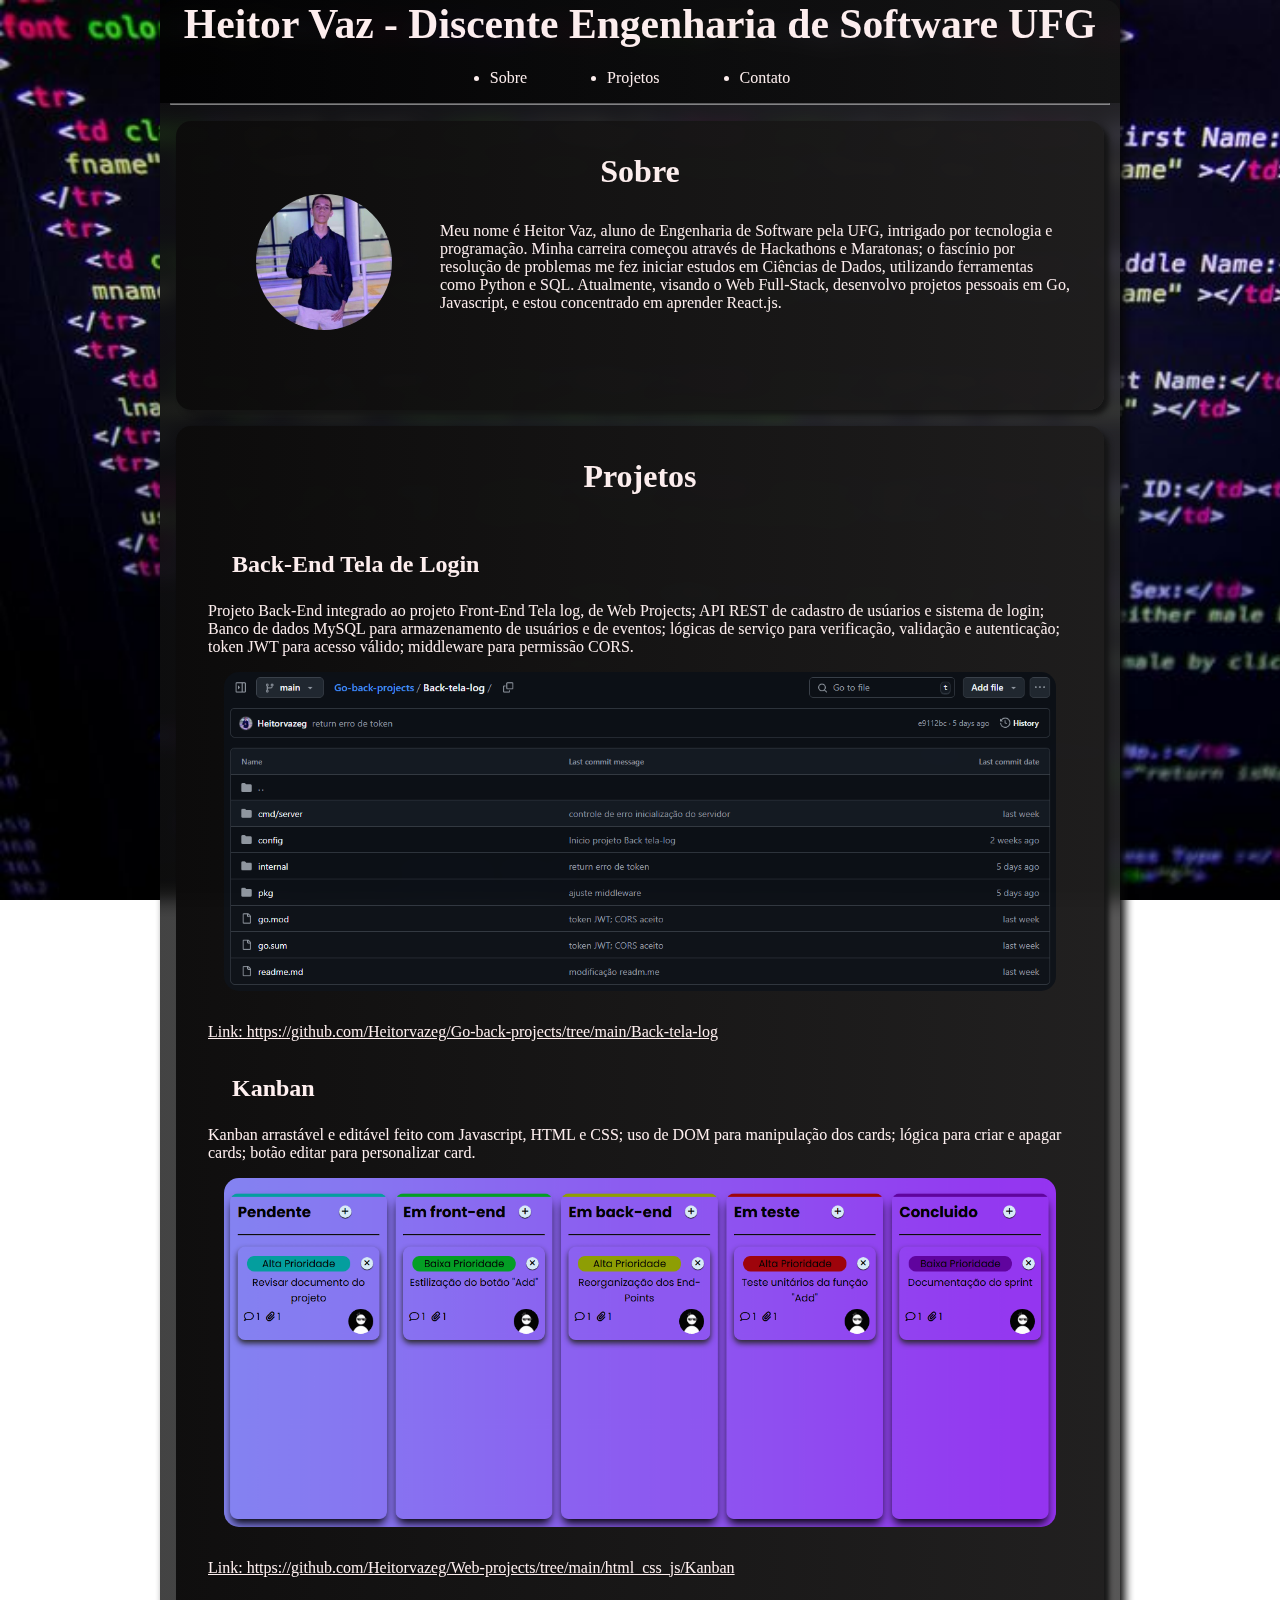
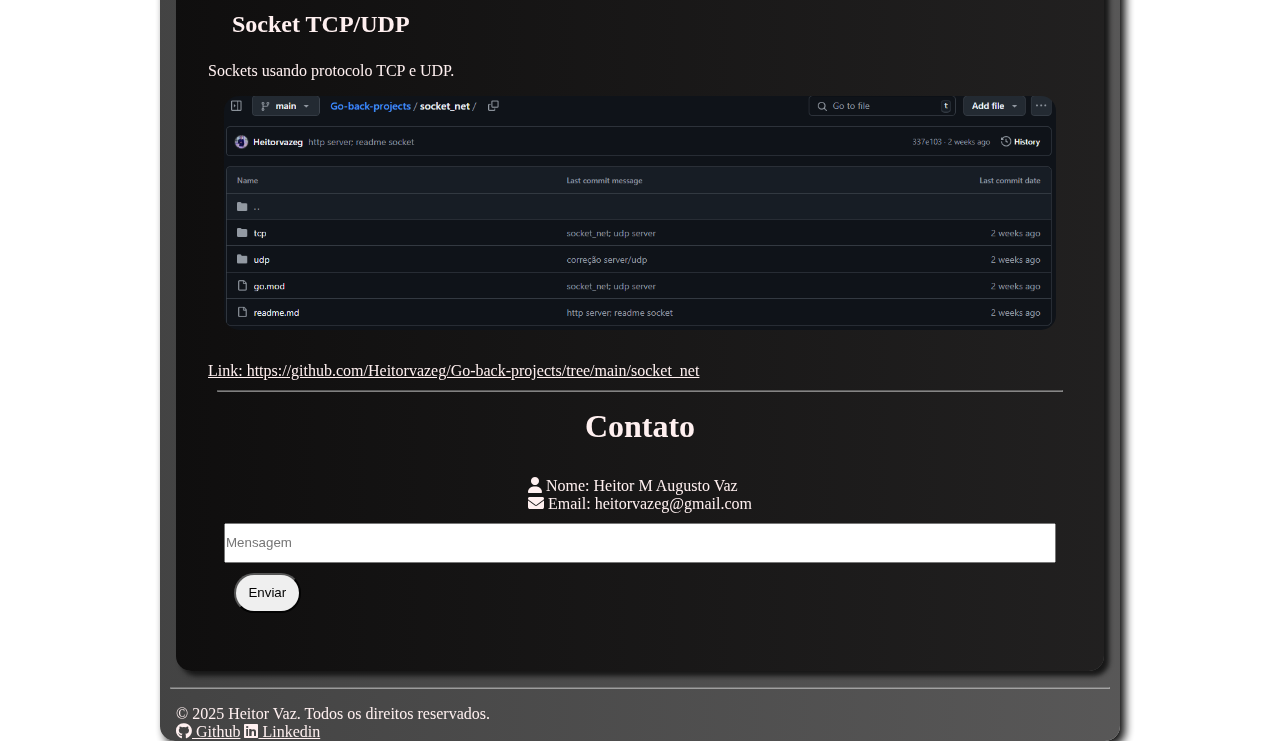
<file: pagina-exercicio/static/index.html>
<!DOCTYPE html>
<html lang="pt-br">
<head>
    <meta charset="UTF-8">
    <meta name="viewport" content="width=device-width, initial-scale=1.0">
    <title>Heitor Vaz</title>
    <link rel="icon" href="./images/OIP.jpg">
    <link rel="preconnect" href="https://fonts.googleapis.com">
    <link rel="preconnect" href="https://fonts.gstatic.com" crossorigin>
    <link href="https://fonts.googleapis.com/css2?family=Fascinate+Inline&family=Imperial+Script&display=swap" rel="stylesheet">
    <link rel="stylesheet" href="./index.css">
    <link rel="stylesheet" href="https://cdnjs.cloudflare.com/ajax/libs/font-awesome/6.7.2/css/all.min.css" integrity="sha512-Evv84Mr4kqVGRNSgIGL/F/aIDqQb7xQ2vcrdIwxfjThSH8CSR7PBEakCr51Ck+w+/U6swU2Im1vVX0SVk9ABhg==" crossorigin="anonymous" referrerpolicy="no-referrer" />
</head>
<body style="background-image: url('./images/back.png');">
    <div class="tudo">
        <header>
            <div class="titulo">
                <h1>Heitor Vaz - Discente Engenharia de Software UFG</h1>
            </div>
            <nav id="nav">
                <ul>
                    <li class="li">Sobre</li>
                    <li class="li">Projetos</li>
                    <li class="li">Contato</li>
                </ul>
            </nav>
        </header>
        <hr>
        <main>
            <div class="sobre">
                <h1>Sobre</h1>
                <img src="./images/perfil.jpg" alt="Imagem perfil" id="perfil">
                    <p>     Meu nome é Heitor  Vaz, aluno de Engenharia de Software pela UFG, intrigado por tecnologia e programação. Minha carreira começou
                        através de Hackathons e Maratonas; o fascínio por resolução de problemas me fez iniciar estudos em Ciências de Dados, utilizando ferramentas
                        como Python e SQL. Atualmente, visando o Web Full-Stack, desenvolvo projetos pessoais em Go, Javascript, e estou concentrado em aprender React.js.
                    </p>
            </div>
            <div class="projetos">
                <h1>Projetos</h1>
                <div class="projeto">
                    <h2 class="tituloP">Back-End Tela de Login</h2>
                    <p id="descricao">Projeto Back-End integrado ao projeto Front-End Tela log, de Web Projects;
                        API REST de cadastro de usúarios e sistema de login; Banco de dados MySQL para armazenamento de usuários e de eventos;
                        lógicas de serviço para verificação, validação e autenticação; token JWT para acesso válido; middleware para permissão CORS.</p>
                        <img src="./images/backtelaLog.png" alt="Imagem da estrutura do projeto">
                    <a href="https://github.com/Heitorvazeg/Go-back-projects/tree/main/Back-tela-log">
                        Link: https://github.com/Heitorvazeg/Go-back-projects/tree/main/Back-tela-log
                    </a>
                </div>
                <div class="projeto">
                    <h2 class="tituloP">Kanban</h2>
                    <p id="descricao">Kanban arrastável e editável feito com Javascript, HTML e CSS;
                        uso de DOM para manipulação dos cards; lógica para criar e apagar cards; botão editar para personalizar card.</p>
                        <img src="./images/kanban.png" alt="Imagem do projeto">
                    <a href="https://github.com/Heitorvazeg/Web-projects/tree/main/html_css_js/Kanban">
                        Link: https://github.com/Heitorvazeg/Web-projects/tree/main/html_css_js/Kanban
                    </a>
                </div>
                <div class="projeto">
                    <h2 class="tituloP">Socket TCP/UDP</h2>
                    <p id="descricao">Sockets usando protocolo TCP e UDP.</p>
                    <img src="./images/socket.png" alt="imagem do projeto">
                    <a href="https://github.com/Heitorvazeg/Go-back-projects/tree/main/socket_net"> Link: https://github.com/Heitorvazeg/Go-back-projects/tree/main/socket_net
                    </a>
                </div>
                <hr>
                <div class="contato">
                    <h1>Contato</h1>
                    <div class="formulario">
                        <form>
                        <p>
                            <i class="fa-solid fa-user"></i>
                            Nome: Heitor M Augusto Vaz</p>
                        <p>
                            <i class="fa-solid fa-envelope"></i>
                            Email: heitorvazeg@gmail.com</p>
                        </form>
                    </div>
                    <input type="text" placeholder="Mensagem">
                    <button>Enviar</button>
                </div>
            </div>
        </main>
        <hr>
        <footer>
            <div class="final">
                <div id="direitosAuth">
                    <p>&copy; 2025 Heitor Vaz. Todos os direitos reservados.</p>
                </div>
                <div id="redesSociais">
                    <a href="https://github.com/Heitorvazeg">
                        <i class="fa-brands fa-github"></i>
                        Github</a>
                    <a href="https://www.linkedin.com/in/heitor-vaz/">
                        <i class="fa-brands fa-linkedin"></i>
                        Linkedin</a>
                </div>
            </div>
        </footer>
    </div>
</body>
</html>
</file>
<file: pagina-exercicio/static/index.css>
* {
    margin: 0;
    padding: 0;
    box-sizing: border-box;
    color: hsl(0, 100%, 97%);
}

body {
    height: 100vh;
    width: 100vw;
    background-size: cover;
    background-attachment: fixed;
}

.tudo {
    margin-left: 10em;
    margin-right: 10em;
    border-radius: 15px;
    background: linear-gradient(90deg, hsla(0, 0%, 7%, 0.8), hsla(0, 1%, 17%, 0.8));
    box-shadow: 5px 5px 10px hsl(0, 0%, 3%);
    opacity: 0.99;
    backdrop-filter: blur(10px);
} 

hr {
    margin-left: 1%;    
    margin-right: 1%;
    opacity: 0.5;
}

img {
    border-radius: 15px;
    margin: 1em;
}

header {
    background: linear-gradient(90deg, hsla(0, 0%, 0%, 0.8), hsla(0, 0%, 7%, 0.8));
}

.titulo {
    text-align: center;
    border-top-right-radius: 15px;
    border-top-left-radius: 15px;
    font-family: "poppins-thin", "times new roman";
    font-size: 130%;
    margin-bottom: -1em;
}

ul {
    display: flex;
    flex-direction: row;
    justify-content: center;
    gap: 5em;
    padding-bottom: 1em;
}

li:hover {
    cursor: pointer;
}

.sobre {
    padding: 2em;
    background: linear-gradient(90deg, hsl(0, 4%, 5%), hsl(0, 2%, 12%));
    border-radius: 15px;
    margin: 1em;
    box-shadow: 5px 5px 5px rgb(22, 22, 22);
    transition: transform 0.6s cubic-bezier(0.33, 1, 0.68, 1);
    &::after {
        display: table;
        clear: both;
        content: "";
    }
    &:hover {
        transform: scale(1.01);
    }
}

h1 {
    display: flex;
    justify-content: center;
    padding-bottom: 1em;
    font-family: "poppins-thin", "times new roman";
}

#perfil {
    height: 200px;
    width: 200px;
    border-radius: 50%;
    padding: 2em;
    float: left;
    margin-top: -60px;
}

.projetos {
    background: linear-gradient(90deg, hsl(0, 4%, 5%), hsl(0, 2%, 12%));
    margin: 1em;
    border-radius: 15px;
    padding: 2em;
    box-shadow: 5px 5px 5px rgb(22, 22, 22);
    transition: transform 0.6s cubic-bezier(0.33, 1, 0.68, 1);
    &:hover {
        transform: scale(1.01);
    }
}

.projetos h1 {
    font-family: "poppins-thin", "times new roman";
}

.projetos a {
    margin-top: 1em;
    margin-bottom: 10px;
}

.projeto {
    display: flex;
    flex-direction: column;
}

.tituloP {
    margin: 1em;
}

.contato {
    margin: 1em;
    display: flex;
    flex-direction: column;
}

.formulario {
    display: flex;
    justify-content: center;
    margin-bottom: 10px;
}

input{
    height: 3em;
}

button {
    width: 5em;
    height: 3em;
    border-radius: 20px;
    margin: 10px;
    padding: 5px;
    text-align: center;
    color: black;
    &:hover {
        cursor: pointer;
    }
}

.formulario {
    display: flex;
    flex-direction: row;
}

.final {
    margin: 1em;
}
</file>
